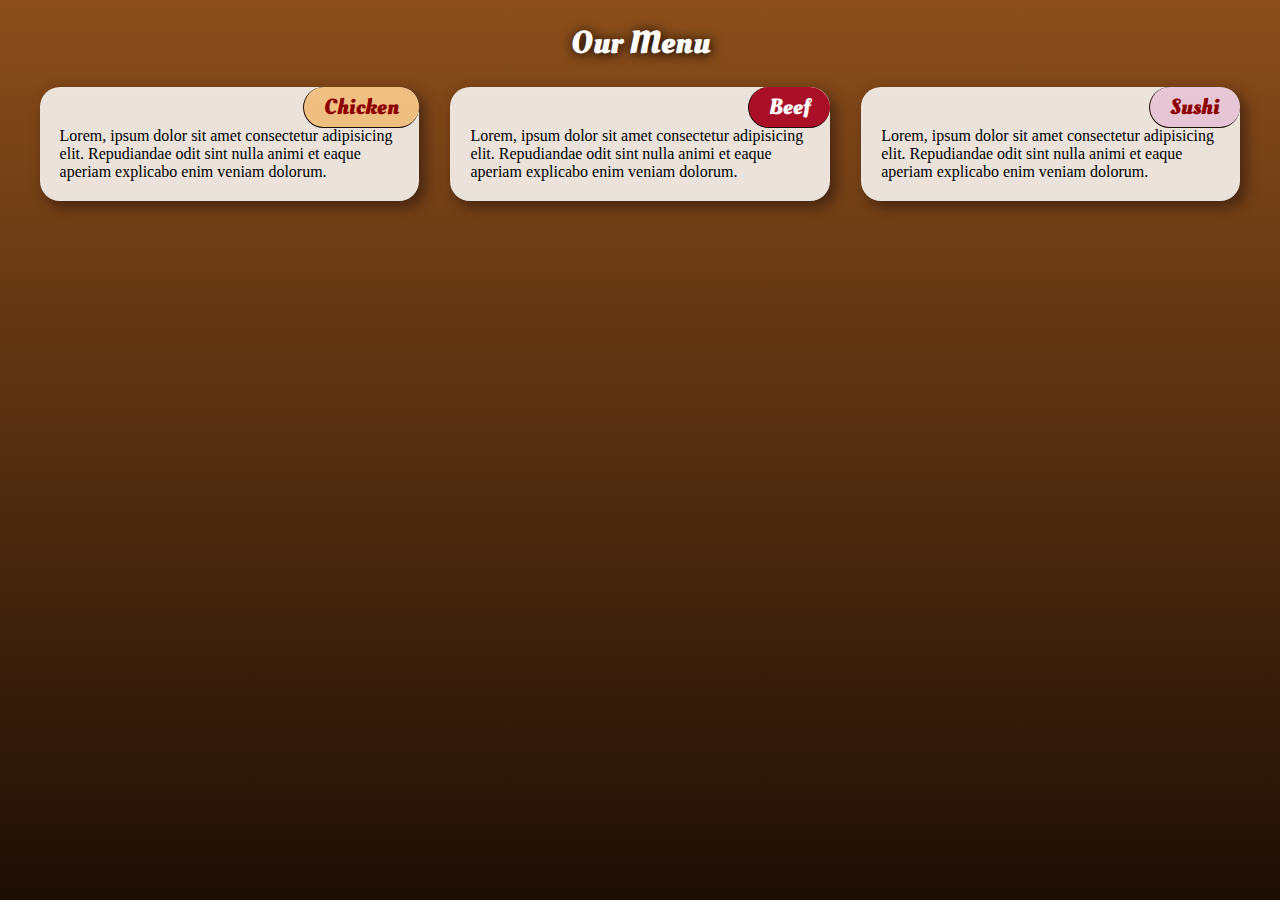
<file: module2-solution/index.html>
<!DOCTYPE html>
<html lang="en">
  <head>
    <meta charset="UTF-8" />
    <meta http-equiv="X-UA-Compatible" content="IE=edge" />
    <meta name="viewport" content="width=device-width, initial-scale=1.0" />
    <link rel="stylesheet" href="css/style.css"/>
    <title>Our Menu</title>
  </head>
  <body>
    <h1>Our Menu</h1>
    <div class="container one">
      <div class="innerdiv chicken">Chicken</div>
      Lorem, ipsum dolor sit amet consectetur adipisicing elit. Repudiandae odit
      sint nulla animi et eaque aperiam explicabo enim veniam dolorum.
    </div>

    <div class="container two">
      <div class="innerdiv Beef">Beef</div>
      Lorem, ipsum dolor sit amet consectetur adipisicing elit. Repudiandae odit
      sint nulla animi et eaque aperiam explicabo enim veniam dolorum.
    </div>
    <div class="container three">
      <div class="innerdiv Sushi">Sushi</div>
      Lorem, ipsum dolor sit amet consectetur adipisicing elit. Repudiandae odit
      sint nulla animi et eaque aperiam explicabo enim veniam dolorum.
    </div>
  </body>
</html>
</file>
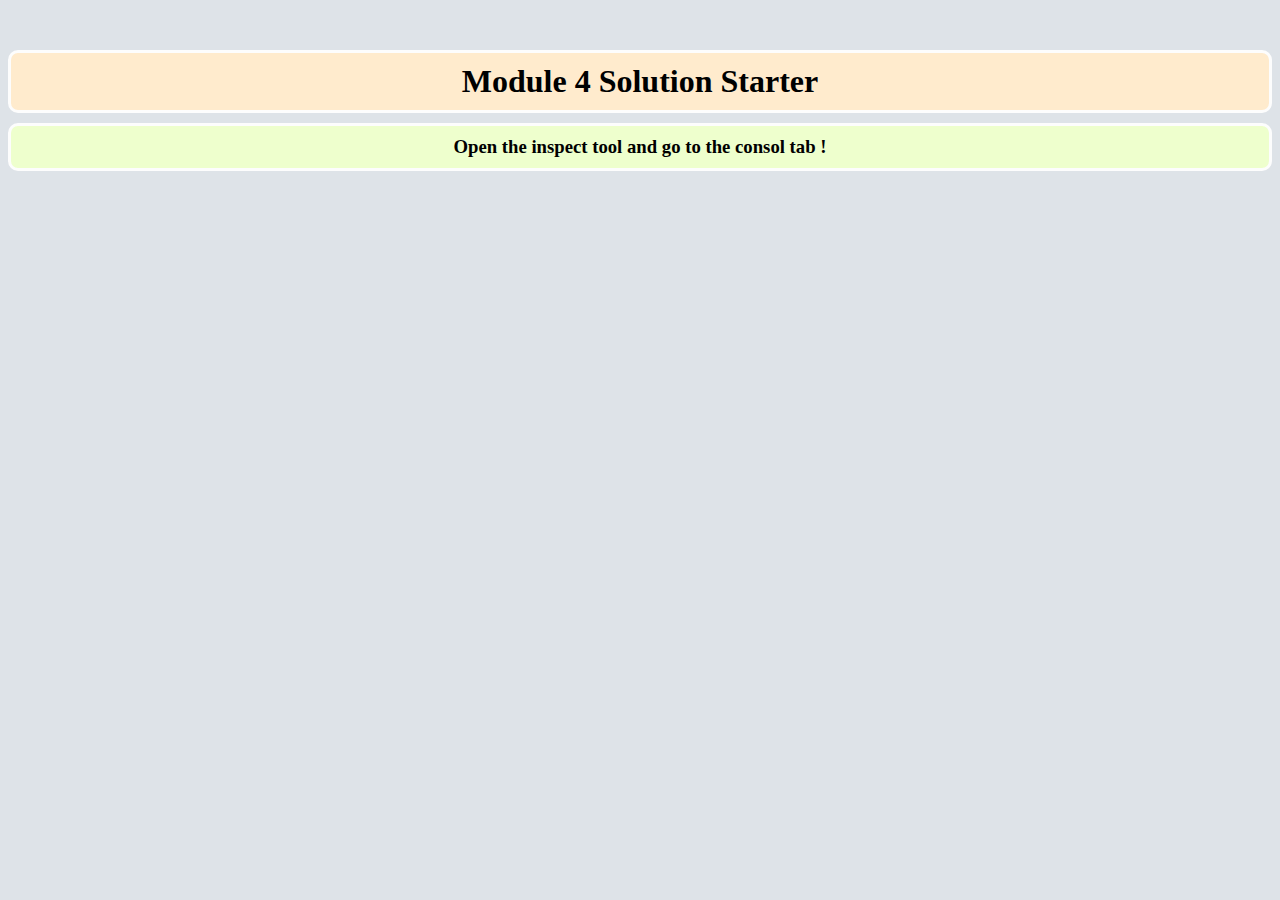
<file: module4-solution/index.html>
<!DOCTYPE html>
<html>
<head>
  <meta charset="utf-8">
  <title>Module 4 Solution Starter</title>
  <style>
    body{
      background-color: rgb(222, 227, 232);
    }
    h1{
      text-align: center;
      background-color: blanchedalmond;
      border: 3px solid rgb(253, 253, 253);
      border-radius: 10px;
      padding: 10px;
      margin-top:50px;
      margin-bottom: 10px;
    }

    h3{
      text-align: center;
      background-color: rgb(238, 255, 205);
      border: 3px solid rgb(253, 253, 253);
      border-radius: 10px;
      padding: 10px;
      margin-top: 0px;
    }

    h1:hover{
      background-color: rgb(241, 214, 173);
      box-shadow: 1px 1px 2px black;
      cursor: pointer;
    }
    h3:hover{
      background-color: rgb(200, 235, 130);
      box-shadow: 1px 1px 2px black;
      cursor: pointer;
    }
  </style>
  <script>
    var names = []; // DO NOT REMOVE
  </script>
  <script src="SpeakHello.js"></script>
  <script src="SpeakGoodBye.js"></script>
  <script src="script.js"></script>
</head>
<body>
  <h1>Module 4 Solution Starter</h1>
  <h3>Open the inspect tool and go to the consol tab !</h3>
</body>
</html>
</file>
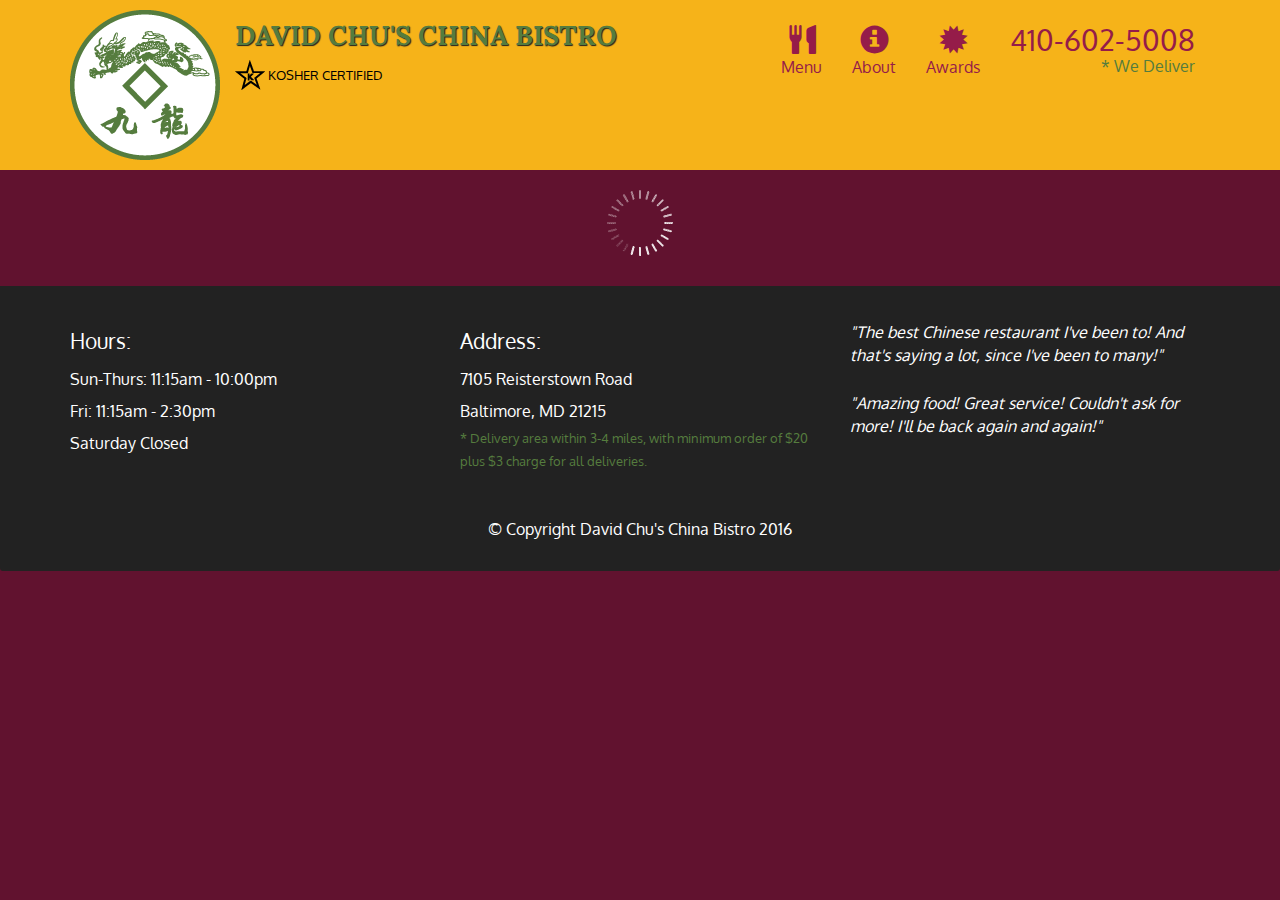
<file: module5-solution/index.html>
<!doctype html>
<html lang="en">
  <head>
    <meta charset="utf-8">
    <meta http-equiv="X-UA-Compatible" content="IE=edge">
    <meta name="viewport" content="width=device-width, initial-scale=1">
    <title>David Chu's China Bistro</title>
    <link rel="stylesheet" href="css/bootstrap.min.css">
    <link rel="stylesheet" href="css/styles.css">
    <link href='https://fonts.googleapis.com/css?family=Oxygen:400,300,700' rel='stylesheet' type='text/css'>
    <link href='https://fonts.googleapis.com/css?family=Lora' rel='stylesheet' type='text/css'>
  </head>
<body>
  <header>
    <nav id="header-nav" class="navbar navbar-default">
      <div class="container">
        <div class="navbar-header">
          <a href="index.html" class="pull-left visible-md visible-lg">
            <div id="logo-img" alt="Logo image"></div>
          </a>

          <div class="navbar-brand">
            <a href="index.html"><h1>David Chu's China Bistro</h1></a>
            <p>
              <img src="images/star-k-logo.png" alt="Kosher certification">
              <span>Kosher Certified</span>
            </p>
          </div>

          <button id="navbarToggle" type="button" class="navbar-toggle collapsed" data-toggle="collapse" data-target="#collapsable-nav" aria-expanded="false">
            <span class="sr-only">Toggle navigation</span>
            <span class="icon-bar"></span>
            <span class="icon-bar"></span>
            <span class="icon-bar"></span>
          </button>
        </div>
        
        <div id="collapsable-nav" class="collapse navbar-collapse">
           <ul id="nav-list" class="nav navbar-nav navbar-right">
            <li id="navHomeButton" class="visible-xs active">
              <a href="index.html">
                <span class="glyphicon glyphicon-home"></span> Home</a>
            </li>
            <li id="navMenuButton">
              <a href="#" onclick="$dc.loadMenuCategories();">
                <span class="glyphicon glyphicon-cutlery"></span><br class="hidden-xs"> Menu</a>
            </li>
            <li>
              <a href="#">
                <span class="glyphicon glyphicon-info-sign"></span><br class="hidden-xs"> About</a>
            </li>
            <li>
              <a href="#">
                <span class="glyphicon glyphicon-certificate"></span><br class="hidden-xs"> Awards</a>
            </li>
            <li id="phone" class="hidden-xs">
              <a href="tel:410-602-5008">
                <span>410-602-5008</span></a><div>* We Deliver</div>
            </li>
          </ul><!-- #nav-list -->
        </div><!-- .collapse .navbar-collapse -->
      </div><!-- .container -->
    </nav><!-- #header-nav -->
  </header>

  <div id="call-btn" class="visible-xs">
    <a class="btn" href="tel:410-602-5008">
    <span class="glyphicon glyphicon-earphone"></span>
    410-602-5008
    </a>
  </div>
  <div id="xs-deliver" class="text-center visible-xs">* We Deliver</div>

  <div id="main-content" class="container"></div>

  <footer class="panel-footer">
    <div class="container">
      <div class="row">
        <section id="hours" class="col-sm-4">
          <span>Hours:</span><br>
          Sun-Thurs: 11:15am - 10:00pm<br>
          Fri: 11:15am - 2:30pm<br>
          Saturday Closed
          <hr class="visible-xs">
        </section>
        <section id="address" class="col-sm-4">
          <span>Address:</span><br>
          7105 Reisterstown Road<br>
          Baltimore, MD 21215
          <p>* Delivery area within 3-4 miles, with minimum order of $20 plus $3 charge for all deliveries.</p>
          <hr class="visible-xs">
        </section>
        <section id="testimonials" class="col-sm-4">
          <p>"The best Chinese restaurant I've been to! And that's saying a lot, since I've been to many!"</p>
          <p>"Amazing food! Great service! Couldn't ask for more! I'll be back again and again!"</p>
        </section>
      </div>
      <div class="text-center">&copy; Copyright David Chu's China Bistro 2016</div>
    </div>
  </footer>

  <!-- jQuery (Bootstrap JS plugins depend on it) -->
  <script src="js/jquery-2.1.4.min.js"></script>
  <script src="js/bootstrap.min.js"></script>
  <script src="js/ajax-utils.js"></script>
  <script src="js/script.js"></script>
</body>
</html>
</file>
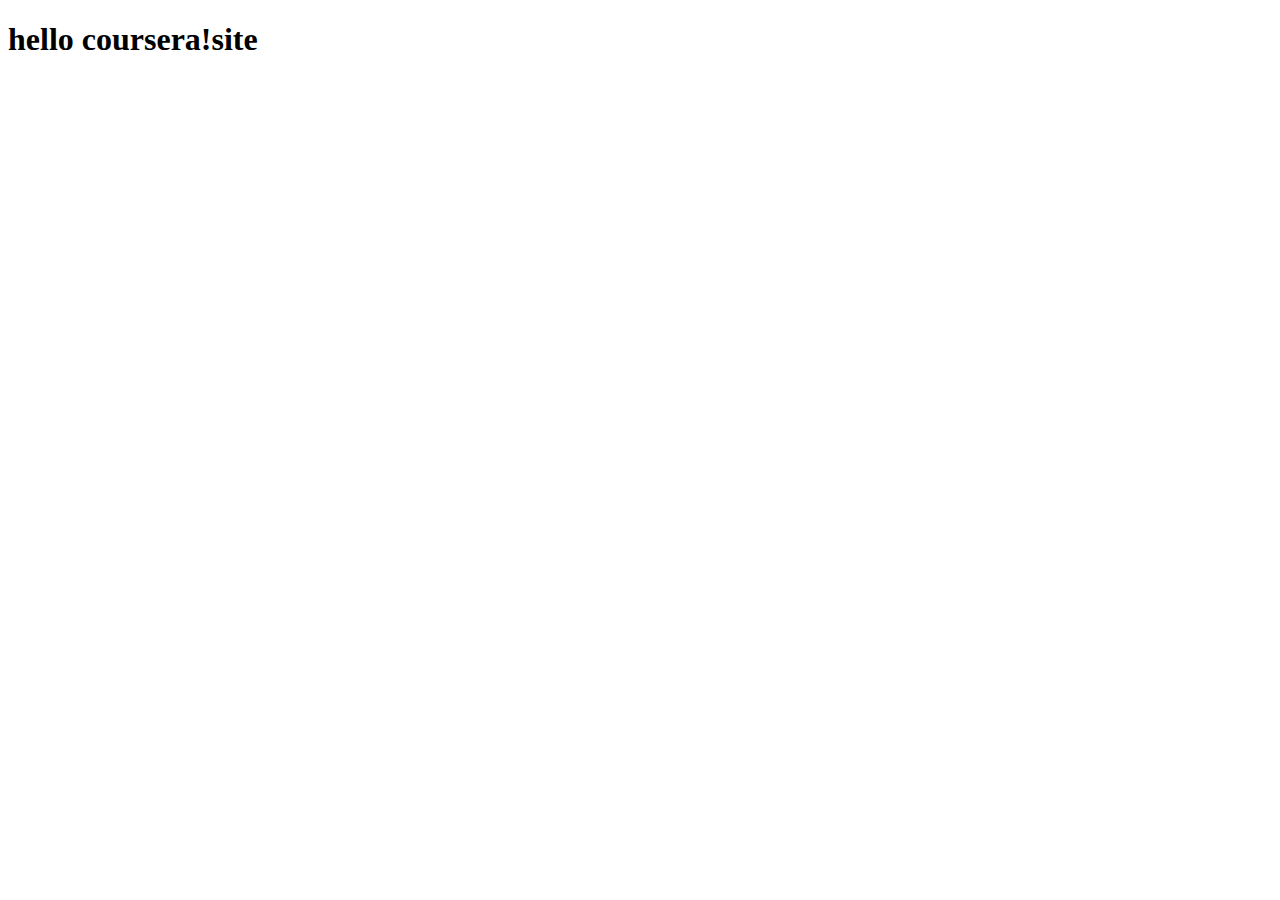
<file: site/index.html>
<!DOCTYPE html>
<html lang="en">
<head>
    <meta charset="UTF-8">
    <meta http-equiv="X-UA-Compatible" content="IE=edge">
    <meta name="viewport" content="width=device-width, initial-scale=1.0">
    <title>Document</title>
</head>
<body>
    <h1>hello coursera!site</h1>
</body>
</html>
</file>
<file: module2-solution/css/style.css>
@import url("https://fonts.googleapis.com/css2?family=Amaranth:ital,wght@1,700&family=Oleo+Script:wght@700&family=Syncopate:wght@700&display=swap");
* {
  box-sizing: border-box;
}

html {
  height: 100%;
}
body {
  height: 100%;
  background: rgb(29, 14, 5);
  background: repeating-linear-gradient(
    0deg,
    rgba(29, 14, 5, 1) 0%,
    rgba(139, 78, 27, 1) 100%
  );
  background-attachment: fixed;
}

h1 {
  font-family: "Oleo Script", cursive;
  text-align: center;
  color: rgb(255, 255, 255);
  text-shadow: 0.1vw 0.1vw 0.9vw #000000;
}

div.container {
  position: relative;
  font-family: cursive;
  float: left;
  width: 44%;
  margin-left: 4%;
  padding: 40px 20px 20px 20px;
  border-radius: 20px;
  box-shadow: 0.4vw 0.4vw 1vw #200f0f88;
  background-color: rgba(255, 255, 255, 0.849);
}
div.three {
  width: 92%;
  margin-left: 4%;
  margin-top: 3%;
  float: left;

}
div.container:hover {
  background-color: rgb(255, 255, 255);
  box-shadow: 0.6vw 0.6vw 1vw #0f0a0aa4;
  cursor: pointer;
  transition: 0.3s;
}

div.innerdiv {
  position: absolute;
  top: 0px;
  right: 0px;
  padding: 5px 20px 5px 20px;
  font-family: "Oleo Script", cursive;
  border-bottom: 0.1vw solid rgb(29, 14, 5);
  border-left: 0.1vw solid rgb(29, 14, 5);
  border-radius: 40vw;
  color: rgb(143, 0, 0);
  font-weight: 900;
  font-size: 22px;
}
@media (min-width: 992px) {
  div.container {
    width: 30%;
    margin-left: 2.5%;
    margin-top: 0%;
  }
}

@media (min-width: 768px) and (max-width: 991px) {
  div.one,
  div.two {
    width: 44%;
    margin-left: 4%;
  }
  div.three {
    position: relative;
    font-family: cursive;
    float: left;
    width: 92%;
    margin-left: 4%;
    margin-top: 3%;
  }
}

@media (max-width: 768px) {
  div.one,
  div.two,
  div.three {
    width: 90%;
    margin-left: 5%;
    margin-top: 3%;
  }
}

div.chicken{
    background-color: rgba(245, 150, 26, 0.459);
}

div.Beef{
    background-color: rgb(169, 15, 38);
    color: white;
}
div.Sushi{
    background-color: rgba(221, 137, 199, 0.309);
}
</file>
<file: module5-solution/css/styles.css>
body {
  font-size: 16px;
  color: #fff;
  background-color: #61122f;
  font-family: 'Oxygen', sans-serif;
}

/** HEADER **/
#header-nav {
  background-color: #f6b319;
  border-radius: 0;
  border: 0;
}

#logo-img {
  background: url('../images/restaurant-logo_large.png') no-repeat;
  width: 150px;
  height: 150px;
  margin: 10px 15px 10px 0;
}

.navbar-brand {
  padding-top: 25px;
}
.navbar-brand h1 { /* Restaurant name */
  font-family: 'Lora', serif;
  color: #557c3e;
  font-size: 1.5em;
  text-transform: uppercase;
  font-weight: bold;
  text-shadow: 1px 1px 1px #222;
  margin-top: 0;
  margin-bottom: 0;
  line-height: .75;
}
.navbar-brand a:hover, .navbar-brand a:focus {
  text-decoration: none;
}
.navbar-brand p { /* Kosher cert */
  color: #000;
  text-transform: uppercase;
  font-size: .7em;
  margin-top: 15px;
}
.navbar-brand p span { /* Star-K */
  vertical-align: middle;
}

#nav-list {
  margin-top: 10px;
}
#nav-list a {
  color: #951C49;
  text-align: center;
}
#nav-list a:hover {
  background: #E7E7E7;
}
#nav-list a span {
  font-size: 1.8em;
}

#phone {
  margin-top: 5px;
}
#phone a { /* Phone number */
  text-align: right;
  padding-bottom: 0;
}
#phone div { /* We Deliver */
  color: #557c3e;
  text-align: right;
  padding-right: 15px;
}

.navbar-header button.navbar-toggle, .navbar-header .icon-bar {
  border: 1px solid #61122f;
}
.navbar-header button.navbar-toggle {
  clear: both;
  margin-top: -30px;
}
/* END HEADER */

/* FOOTER */
.panel-footer {
  margin-top: 30px;
  padding-top: 35px;
  padding-bottom: 30px;
  background-color: #222;
  border-top: 0;
}
.panel-footer div.row {
  margin-bottom: 35px;
}
#hours, #address {
  line-height: 2;
}
#hours > span, #address > span {
  font-size: 1.3em;
}
#address p {
  color: #557c3e;
  font-size: .8em;
  line-height: 1.8;
}
#testimonials {
  font-style: italic;
}
#testimonials p:nth-child(2) {
  margin-top: 25px;
}
/* END FOOTER */



/* HOME PAGE */
.container .jumbotron {
  box-shadow: 0 0 50px #3F0C1F;
  border: 2px solid #3F0C1F;
}

#menu-tile, #specials-tile, #map-tile {
  height: 250px;
  width: 100%;
  margin-bottom: 15px;
  position: relative;
  border: 2px solid #3F0C1F;
  overflow: hidden;
}
#menu-tile:hover, #specials-tile:hover, #map-tile:hover {
  box-shadow: 0 1px 5px 1px #cccccc;
}
#menu-tile {
  background: url('../images/menu-tile.jpg') no-repeat;
  background-position: center;
}
#specials-tile {
  background: url('../images/specials-tile.jpg') no-repeat;
  background-position: center;
}
#menu-tile span, #specials-tile span, #map-tile span {
  position: absolute;
  bottom: 0;
  right: 0;
  width: 100%;
  text-align: center;
  font-size: 1.6em;
  text-transform: uppercase;
  background-color: #000;
  color: #fff;
  opacity: .8;
}
/* END HOME PAGE */

/* MENU CATEGORIES PAGE */
.category-tile { 
  position: relative;
  border: 2px solid #3F0C1F;
  overflow: hidden;
  width: 200px;
  height: 200px;
  margin: 0 auto 15px;
}
.category-tile span {
  position: absolute;
  bottom: 0;
  right: 0;
  width: 100%;
  text-align: center;
  font-size: 1.2em;
  text-transform: uppercase;
  background-color: #000;
  color: #fff;
  opacity: .8;
}
.category-tile:hover {
  box-shadow: 0 1px 5px 1px #cccccc;
}

#menu-categories-title + div {
  margin-bottom: 50px;
}
/* END MENU CATEGORIES PAGE */

/* SINGLE CATEGORY PAGE */
.menu-item-tile {
  margin-bottom: 25px;
}
.menu-item-tile hr {
  width: 80%;
}
.menu-item-tile .menu-item-price {
  font-size: 1.1em;
  text-align: right;
  margin-top: -15px;
  margin-right: -15px;
}
.menu-item-tile .menu-item-price span {
  font-size: .6em;
}
.menu-item-photo {
  position: relative;
  border: 2px solid #3F0C1F; 
  overflow: hidden;
  padding: 0;
  margin-right: -15px;
  margin-left: auto;
  margin-bottom: 20px;
  max-width: 250px;
}
.menu-item-photo div {
  position: absolute;
  bottom: 0;
  right: 0;
  width: 80px;
  background-color: #557c3e;
  text-align: center;
}
.menu-item-description {
  padding-right: 30px;
}
h3.menu-item-title {
  margin: 0 0 10px;
}
.menu-item-details {
  font-size: .9em;
  font-style: italic;
}
/* END SINGLE CATEGORY PAGE */


/********** Large devices only **********/
@media (min-width: 1200px) {
  .container .jumbotron {
    background: url('../images/jumbotron_1200.jpg') no-repeat;
    height: 675px;
  }
}

/********** Medium devices only **********/
@media (min-width: 992px) and (max-width: 1199px) {
  /* Header */
  #logo-img {
    background: url('../images/restaurant-logo_medium.png') no-repeat;
    width: 100px;
    height: 100px;
    margin: 5px 5px 5px 0;
  }
  /* End Header */

  /* Home Page */
  .container .jumbotron {
    background: url('../images/jumbotron_992.jpg') no-repeat;
    height: 558px;
  }
  /* End Home Page */
}

/********** Small devices only **********/
@media (min-width: 768px) and (max-width: 991px) {
  /* Home Page */
  .container .jumbotron {
    background: url('../images/jumbotron_768.jpg') no-repeat;
    height: 432px;
  }
  /* End Home Page */
}

/********** Extra small devices only **********/
@media (max-width: 767px) {
  /* Header */
  .navbar-brand {
    padding-top: 10px;
    height: 80px;
  }
  .navbar-brand h1 { /* Restaurant name */
    padding-top: 10px;
    font-size: 5vw; /* 1vw = 1% of viewport width */
  }
  .navbar-brand p { /* Kosher cert */
    font-size: .6em;
    margin-top: 12px;
  }
  .navbar-brand p img { /* Star-K */
    height: 20px;
  }

  #collapsable-nav a { /* Collapsed nav menu text */
    font-size: 1.2em;
  }
  #collapsable-nav a span { /* Collapsed nav menu glyph */
    font-size: 1em;
    margin-right: 5px;
  }

  #call-btn > a {
    font-size: 1.5em;
    display: block;
    margin: 0 20px;
    padding: 10px;
    border: 2px solid #fff;
    background-color: #f6b319;
    color: #951c49;
  }
  #xs-deliver {
    margin-top: 5px;
    font-size: .7em;
    letter-spacing: .1em;
    text-transform: uppercase;
  }
  /* End Header */

  /* Footer */
  .panel-footer section {
    margin-bottom: 30px;
    text-align: center;
  }
  .panel-footer section:nth-child(3) {
    margin-bottom: 0; /* margin already exists on the whole row */
  }
  .panel-footer section hr {
    width: 50%;
  }
  /* End Footer */

  /* Home Page */
  .container .jumbotron {
    margin-top: 30px;
    padding: 0;
  }
  #menu-tile, #specials-tile {
    width: 360px;
    margin: 0 auto 15px;
  }

  .menu-item-photo {
    margin-right: auto;
  }
  .menu-item-tile .menu-item-price {
    text-align: center;
  }
  .menu-item-description {
    text-align: center;;
  }
}


/********** Super extra small devices Only :-) (e.g., iPhone 4) **********/
@media (max-width: 479px) {
  /* Header */
  .navbar-brand h1 { /* Restaurant name */
    padding-top: 5px;
    font-size: 6vw;
  }
  /* End Header */
  
  /* Home page */
  #menu-tile, #specials-tile {
    width: 280px;
    margin: 0 auto 15px;
  }

  .col-xxs-12 {
    position: relative;
    min-height: 1px;
    padding-right: 15px;
    padding-left: 15px;
    float: left;
    width: 100%;
  }
}
</file>
